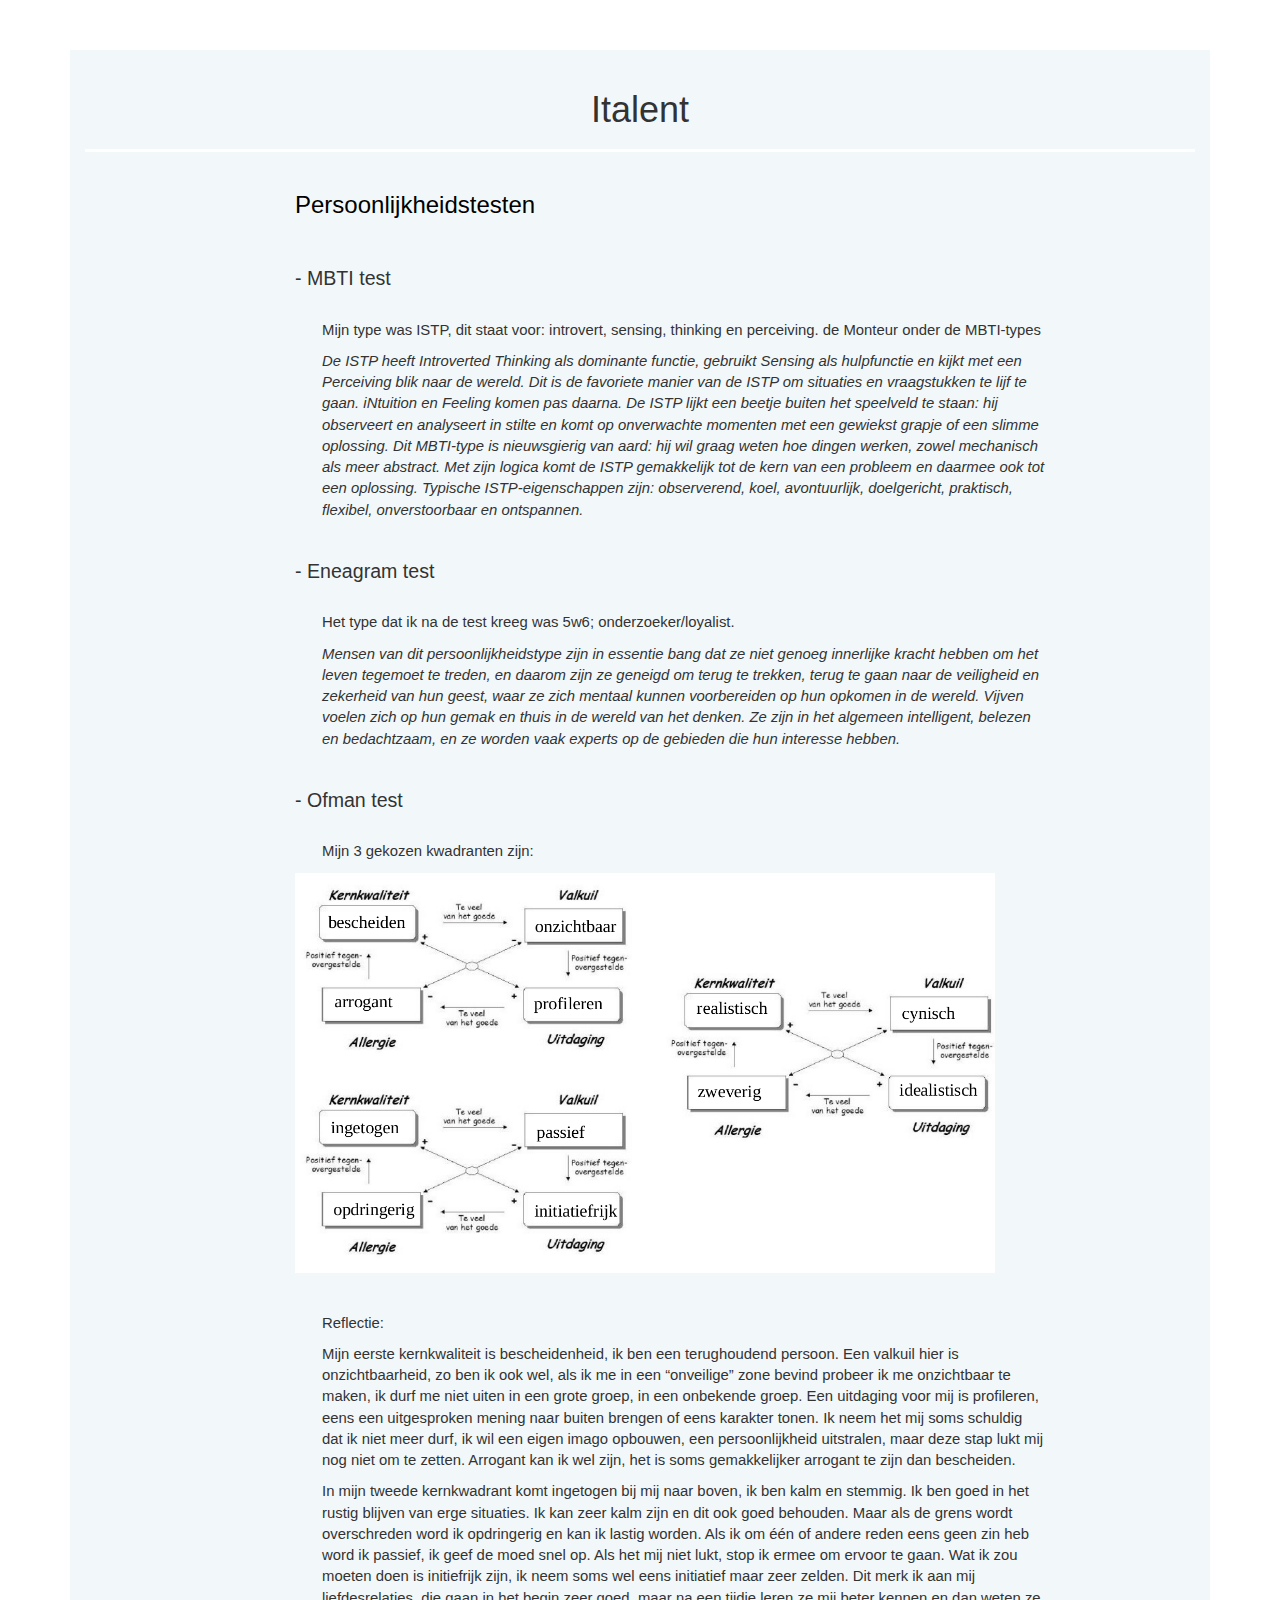
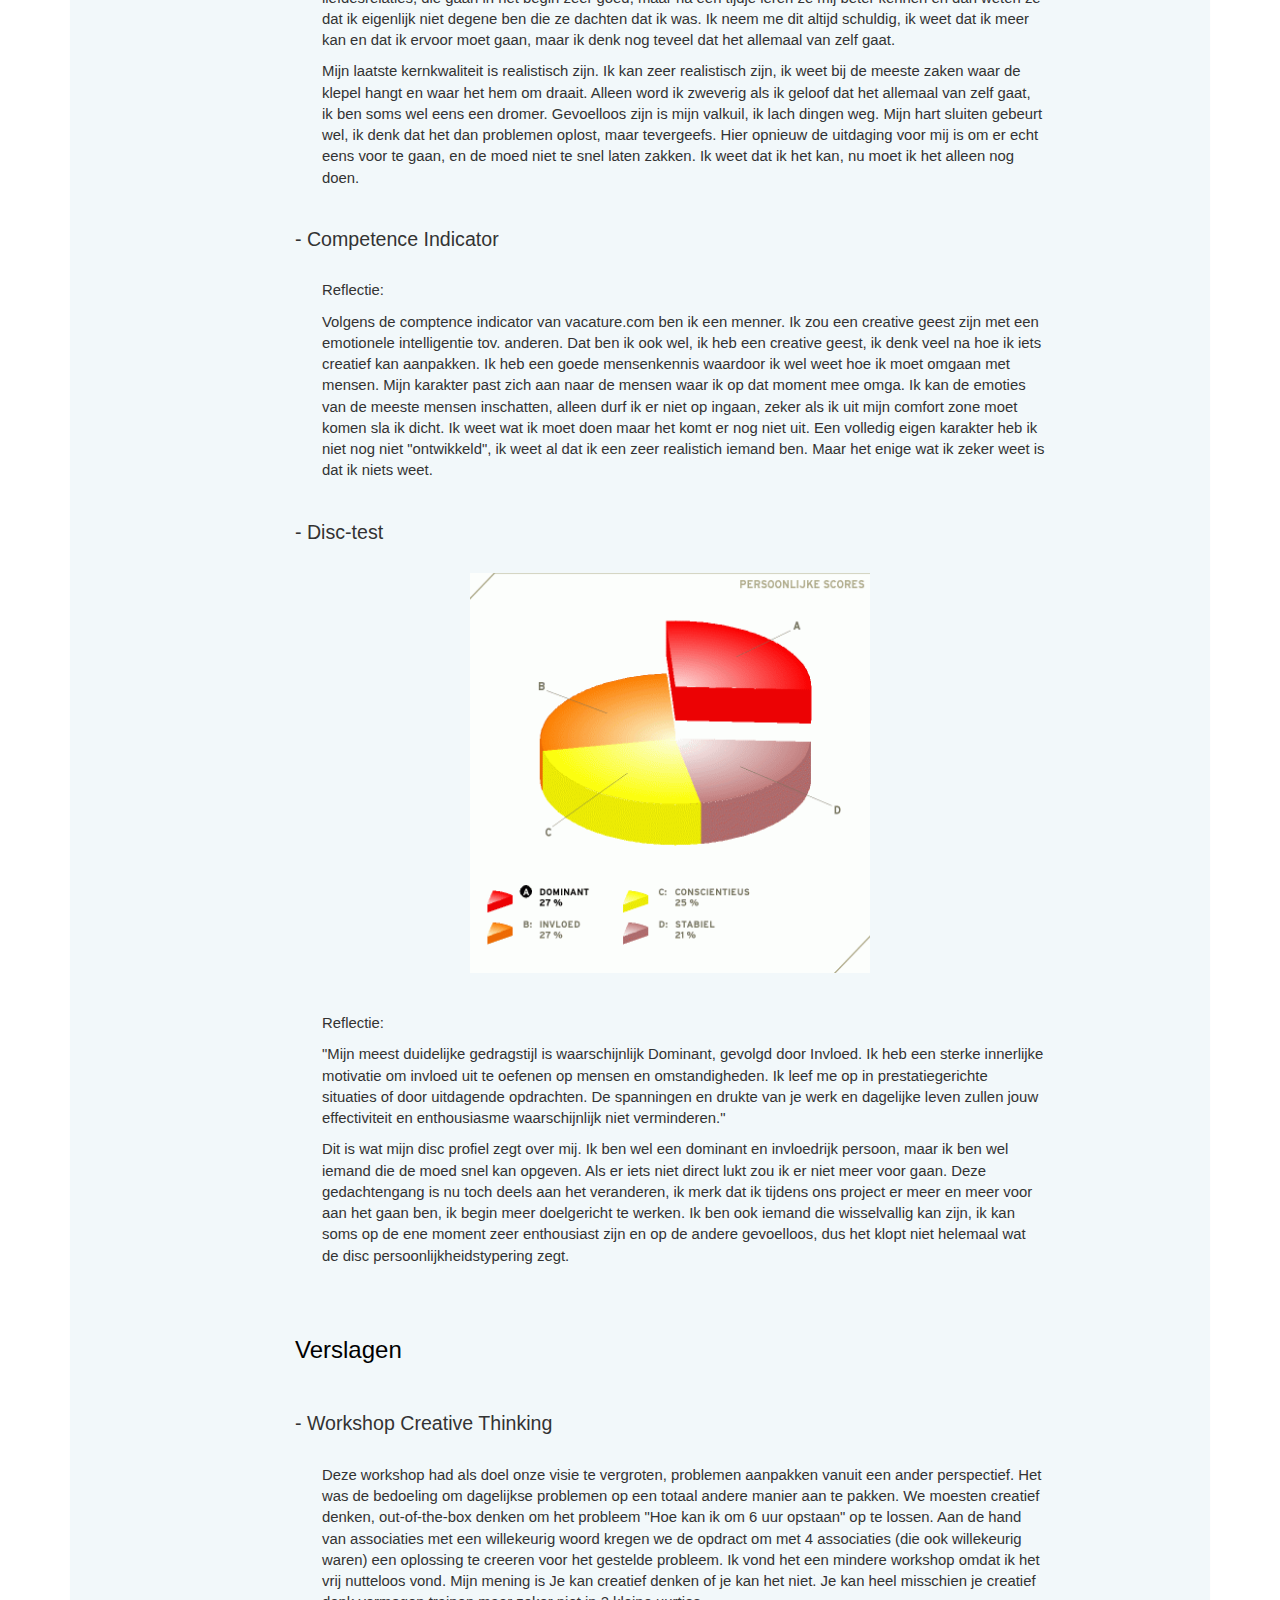
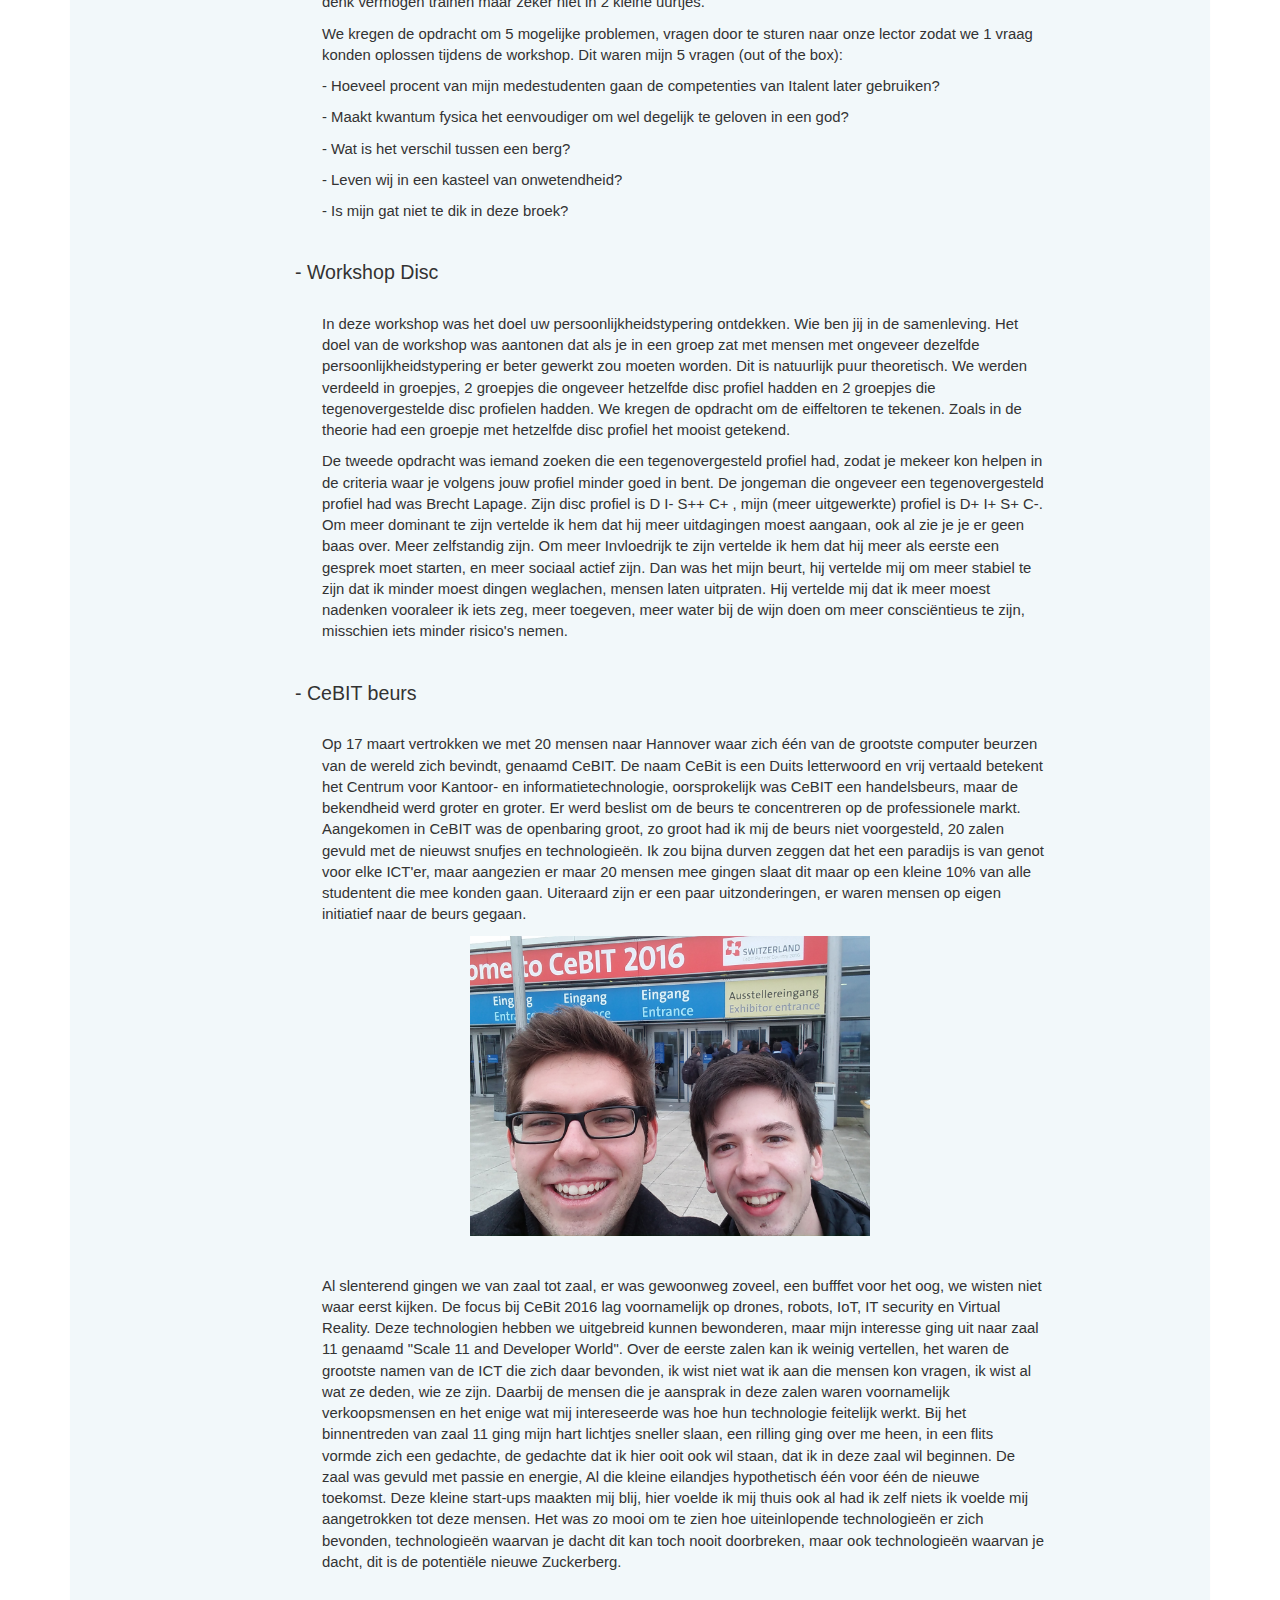
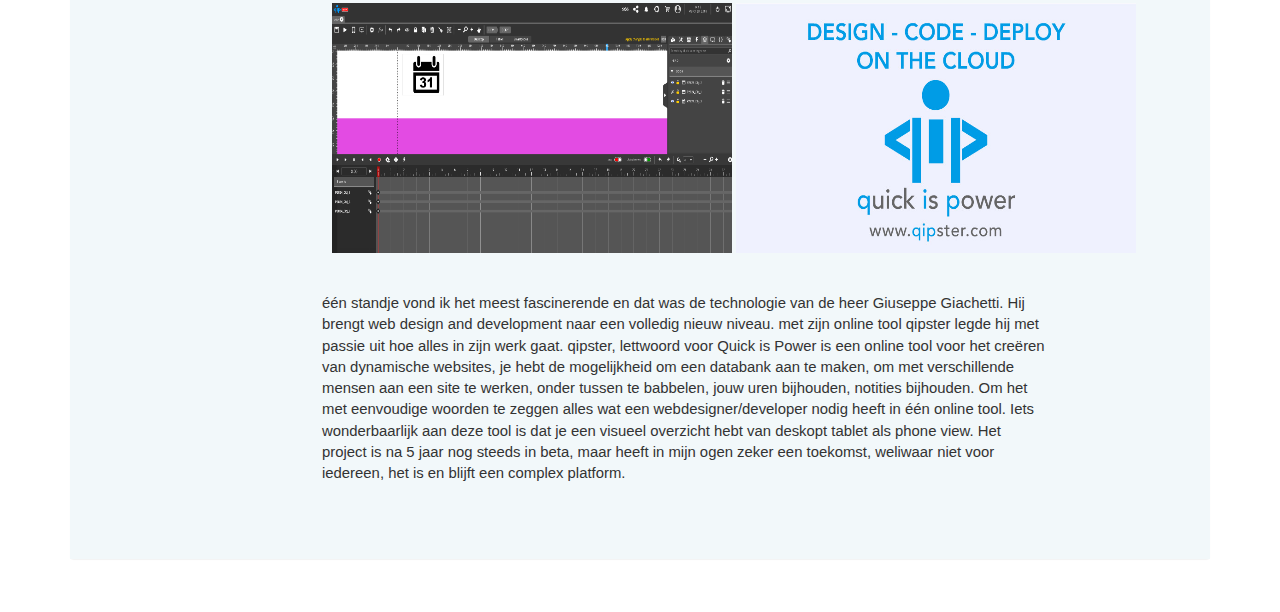
<file: italent/index.html>
<!DOCTYPE html>


<html>

<head>
    <title>Sebastiaan Van Hoecke Italent</title>
    <meta name="viewport" content="width=device-width, initial-scale=1.0">
    <link href="css/bootstrap.min.css" rel="stylesheet">
    <link href="css/styles.css" rel="stylesheet">
</head>

<body>
<div class="container">
    <div class="row">
        <div class="col-lg-12">
            <div class="panel panel-default">
                <div class="panel-body">
                    <div class="page-header">
                        <br>
                        <center><h1>Italent</h1></center>

                    </div>

                    <div class="container">
                        <div class="row">
                            <div class="col-md-2">
                            </div>
                            <div class="col-md-8">
                                <h3>Persoonlijkheidstesten</h3>
                                <br><h4> - MBTI test</h4><br>
                                <p id="pbeetjenaarrechts">
                                    Mijn type was ISTP, dit staat voor: introvert, sensing, thinking en perceiving.
                                    de Monteur onder de MBTI-types
                                </p>
                                <p id="pbeetjenaarrechts">
                                    <cite>
                                        De ISTP heeft Introverted Thinking als dominante functie, gebruikt Sensing als
                                        hulpfunctie en kijkt met een Perceiving blik naar de wereld. Dit is de favoriete
                                        manier van de ISTP om situaties en vraagstukken te lijf te gaan. iNtuition en
                                        Feeling
                                        komen pas daarna. De ISTP lijkt een beetje buiten het speelveld te staan: hij
                                        observeert
                                        en analyseert in stilte en komt op onverwachte momenten met een gewiekst grapje
                                        of
                                        een slimme oplossing. Dit MBTI-type is nieuwsgierig van aard: hij wil graag
                                        weten
                                        hoe dingen werken, zowel mechanisch als meer abstract. Met zijn logica komt de
                                        ISTP
                                        gemakkelijk tot de kern van een probleem en daarmee ook tot een oplossing.
                                        Typische
                                        ISTP-eigenschappen zijn: observerend, koel, avontuurlijk, doelgericht,
                                        praktisch, flexibel,
                                        onverstoorbaar en ontspannen.
                                    </cite>
                                </p>
                                <br><h4> - Eneagram test</h4><br>
                                <p id="pbeetjenaarrechts">Het type dat ik na de test kreeg was 5w6;
                                    onderzoeker/loyalist.</p>
                                <p id="pbeetjenaarrechts">
                                    <cite>
                                        Mensen van dit persoonlijkheidstype zijn in essentie bang dat ze niet genoeg
                                        innerlijke
                                        kracht hebben om het leven tegemoet te treden, en daarom zijn ze geneigd om
                                        terug te trekken,
                                        terug te gaan naar de veiligheid en zekerheid van hun geest, waar ze zich
                                        mentaal kunnen
                                        voorbereiden op hun opkomen in de wereld. Vijven voelen zich op hun gemak en
                                        thuis in de
                                        wereld van het denken. Ze zijn in het algemeen intelligent, belezen en
                                        bedachtzaam, en ze
                                        worden vaak experts op de gebieden die hun interesse hebben.
                                    </cite>
                                </p>
                                <br><h4> - Ofman test</h4><br>
                                <p id="pbeetjenaarrechts">
                                    Mijn 3 gekozen kwadranten zijn:
                                </p>
                                <img src="images/ofman.png" width="700px" height="400px">
                                <br><br><br>
                                <p id="pbeetjenaarrechts">
                                    Reflectie:
                                </p>
                                <p id="pbeetjenaarrechts">
                                    Mijn eerste kernkwaliteit is bescheidenheid, ik ben een terughoudend persoon. Een
                                    valkuil hier is
                                    onzichtbaarheid, zo ben ik ook wel, als ik me in een “onveilige” zone bevind probeer
                                    ik me onzichtbaar
                                    te maken, ik durf me niet uiten in een grote groep, in een onbekende groep. Een
                                    uitdaging voor mij is
                                    profileren, eens een uitgesproken mening naar buiten brengen of eens karakter tonen.
                                    Ik neem het mij
                                    soms schuldig dat ik niet meer durf, ik wil een eigen imago opbouwen, een
                                    persoonlijkheid uitstralen,
                                    maar deze stap lukt mij nog niet om te zetten. Arrogant kan ik wel zijn, het is soms
                                    gemakkelijker
                                    arrogant te zijn dan bescheiden.
                                </p>
                                <p id="pbeetjenaarrechts">
                                    In mijn tweede kernkwadrant komt ingetogen bij mij naar boven, ik ben kalm en
                                    stemmig. Ik ben goed in
                                    het rustig blijven van erge situaties. Ik kan zeer kalm zijn en dit ook goed
                                    behouden. Maar als de grens
                                    wordt overschreden word ik opdringerig en kan ik lastig worden. Als ik om &eacute;&eacute;n
                                    of andere reden eens
                                    geen zin heb word ik passief, ik geef de moed snel op. Als het mij niet lukt, stop
                                    ik ermee om ervoor te
                                    gaan. Wat ik zou moeten doen is initiefrijk zijn, ik neem soms wel eens initiatief
                                    maar zeer zelden. Dit
                                    merk ik aan mij liefdesrelaties, die gaan in het begin zeer goed, maar na een tijdje
                                    leren ze mij beter
                                    kennen en dan weten ze dat ik eigenlijk niet degene ben die ze dachten dat ik was.
                                    Ik neem me dit altijd
                                    schuldig, ik weet dat ik meer kan en dat ik ervoor moet gaan, maar ik denk nog
                                    teveel dat het allemaal
                                    van zelf gaat.
                                </p>
                                <p id="pbeetjenaarrechts">
                                    Mijn laatste kernkwaliteit is realistisch zijn. Ik kan zeer realistisch zijn, ik
                                    weet bij de meeste zaken waar
                                    de klepel hangt en waar het hem om draait. Alleen word ik zweverig als ik geloof dat
                                    het allemaal van
                                    zelf gaat, ik ben soms wel eens een dromer. Gevoelloos zijn is mijn valkuil, ik lach
                                    dingen weg. Mijn hart
                                    sluiten gebeurt wel, ik denk dat het dan problemen oplost, maar tevergeefs. Hier
                                    opnieuw de uitdaging
                                    voor mij is om er echt eens voor te gaan, en de moed niet te snel laten zakken. Ik
                                    weet dat ik het kan, nu
                                    moet ik het alleen nog doen.
                                </p>
                                <br><h4> - Competence Indicator</h4><br>


                                <p id="pbeetjenaarrechts">
                                    Reflectie:
                                </p>
                                <p id="pbeetjenaarrechts">
                                    Volgens de comptence indicator van vacature.com ben ik een menner. Ik zou een
                                    creative geest zijn met een
                                    emotionele intelligentie tov. anderen. Dat ben ik ook wel, ik heb een creative
                                    geest, ik denk veel na hoe ik iets
                                    creatief kan aanpakken. Ik heb een goede mensenkennis waardoor ik wel weet hoe ik
                                    moet omgaan met mensen.
                                    Mijn karakter past zich aan naar de mensen waar ik op dat moment mee omga. Ik kan de
                                    emoties van de meeste
                                    mensen inschatten, alleen durf ik er niet op ingaan, zeker als ik uit mijn comfort
                                    zone moet komen sla ik dicht.
                                    Ik weet wat ik moet doen maar het komt er nog niet uit. Een volledig eigen karakter
                                    heb ik niet nog niet
                                    &quot;ontwikkeld&quot;, ik weet al dat ik een zeer realistich iemand ben. Maar het
                                    enige wat ik zeker weet is dat ik niets
                                    weet.
                                </p>
                                <br><h4> - Disc-test</h4><br>

                                <center><img src="images/disc.png" width="400px" height="400px"></center>
                                <br><br>
                                <p id="pbeetjenaarrechts">
                                    Reflectie:
                                </p>
                                <p id="pbeetjenaarrechts">
                                    &quot;Mijn meest duidelijke gedragstijl is waarschijnlijk Dominant, gevolgd door
                                    Invloed. Ik heb een sterke innerlijke motivatie om invloed
                                    uit te oefenen op mensen en omstandigheden. Ik leef me op in prestatiegerichte
                                    situaties of door uitdagende opdrachten. De
                                    spanningen en drukte van je werk en dagelijke leven zullen jouw effectiviteit en
                                    enthousiasme waarschijnlijk niet verminderen.&quot;
                                </p>
                                <p id="pbeetjenaarrechts">
                                    Dit is wat mijn disc profiel zegt over mij. Ik ben wel een dominant en invloedrijk
                                    persoon, maar ik ben wel iemand die de moed
                                    snel kan opgeven. Als er iets niet direct lukt zou ik er niet meer voor gaan. Deze
                                    gedachtengang is nu toch deels aan het
                                    veranderen, ik merk dat ik tijdens ons project er meer en meer voor aan het gaan
                                    ben, ik begin meer doelgericht te werken.
                                    Ik ben ook iemand die wisselvallig kan zijn, ik kan soms op de ene moment zeer
                                    enthousiast zijn en op de andere gevoelloos, dus
                                    het klopt niet helemaal wat de disc persoonlijkheidstypering zegt.
                                </p>
                                <br><br>
                                <h3>Verslagen</h3>
                                <br><h4> - Workshop Creative Thinking </h4><br>
                                <p id="pbeetjenaarrechts">
                                    Deze workshop had als doel onze visie te vergroten, problemen aanpakken vanuit een
                                    ander perspectief. Het was de bedoeling
                                    om dagelijkse problemen op een totaal andere manier aan te pakken. We moesten
                                    creatief denken, out-of-the-box denken om
                                    het probleem "Hoe kan ik om 6 uur opstaan" op te lossen. Aan de hand van associaties
                                    met een willekeurig woord kregen we de
                                    opdract om met 4 associaties (die ook willekeurig waren) een oplossing te creeren
                                    voor het gestelde probleem. Ik vond het een
                                    mindere workshop omdat ik het vrij nutteloos vond. Mijn mening is Je kan creatief
                                    denken of je kan het niet. Je kan heel
                                    misschien je creatief denk vermogen trainen maar zeker niet in 2 kleine uurtjes.


                                </p>
                                <p id="pbeetjenaarrechts">
                                    We kregen de opdracht om 5 mogelijke problemen, vragen door te sturen naar onze
                                    lector zodat we 1 vraag konden oplossen tijdens
                                    de workshop. Dit waren mijn 5 vragen (out of the box):
                                </p>
                                <p id="pbeetjenaarrechts">
                                    - Hoeveel procent van mijn medestudenten gaan de competenties van Italent later
                                    gebruiken?
                                </p>
                                <p id="pbeetjenaarrechts">
                                    - Maakt kwantum fysica het eenvoudiger om wel degelijk te geloven in een god?
                                </p>
                                <p id="pbeetjenaarrechts">
                                    - Wat is het verschil tussen een berg?
                                </p>
                                <p id="pbeetjenaarrechts">
                                    - Leven wij in een kasteel van onwetendheid?
                                </p>
                                <p id="pbeetjenaarrechts">
                                    - Is mijn gat niet te dik in deze broek?
                                </p>
                                <br>
                                <h4> - Workshop Disc </h4><br>
                                <p id="pbeetjenaarrechts">
                                    In deze workshop was het doel uw persoonlijkheidstypering ontdekken. Wie ben jij in
                                    de samenleving. Het doel van
                                    de workshop was aantonen dat als je in een groep zat met mensen met ongeveer
                                    dezelfde persoonlijkheidstypering
                                    er beter gewerkt zou moeten worden. Dit is natuurlijk puur theoretisch. We werden
                                    verdeeld in groepjes, 2 groepjes
                                    die ongeveer hetzelfde disc profiel hadden en 2 groepjes die tegenovergestelde disc
                                    profielen hadden. We kregen
                                    de opdracht om de eiffeltoren te tekenen. Zoals in de theorie had een groepje met
                                    hetzelfde disc profiel het mooist
                                    getekend.
                                </p>
                                <p id="pbeetjenaarrechts">
                                    De tweede opdracht was iemand zoeken die een tegenovergesteld profiel had, zodat je
                                    mekeer kon helpen in de criteria
                                    waar je volgens jouw profiel minder goed in bent. De jongeman die ongeveer een
                                    tegenovergesteld profiel had was Brecht
                                    Lapage. Zijn disc profiel is D I- S++ C+ , mijn (meer uitgewerkte) profiel is D+ I+
                                    S+ C-. Om meer dominant te zijn vertelde
                                    ik hem dat hij meer uitdagingen moest aangaan, ook al zie je je er geen baas over.
                                    Meer zelfstandig zijn. Om meer Invloedrijk
                                    te zijn vertelde ik hem dat hij meer als eerste een gesprek moet starten, en meer
                                    sociaal actief zijn. Dan was het mijn beurt, hij
                                    vertelde mij om meer stabiel te zijn dat ik minder moest dingen weglachen, mensen
                                    laten uitpraten. Hij vertelde mij
                                    dat ik meer moest nadenken vooraleer ik iets zeg, meer toegeven, meer water bij de
                                    wijn doen om meer consci&euml;ntieus
                                    te zijn, misschien iets minder risico's nemen.
                                </p><br>

                                <h4> - CeBIT beurs </h4><br>
                                <p id="pbeetjenaarrechts">

                                    Op 17 maart vertrokken we met 20 mensen naar Hannover waar zich &eacute;&eacute;n
                                    van de grootste computer beurzen van de wereld zich bevindt, genaamd
                                    CeBIT. De naam CeBit is een Duits letterwoord en vrij vertaald betekent het Centrum
                                    voor Kantoor- en informatietechnologie, oorsprokelijk was CeBIT
                                    een handelsbeurs, maar de bekendheid werd groter en groter. Er werd beslist om de
                                    beurs te concentreren op de professionele markt. Aangekomen in
                                    CeBIT was de openbaring groot, zo groot had ik mij de beurs niet voorgesteld, 20
                                    zalen gevuld met de nieuwst snufjes en technologie&euml;n. Ik zou bijna
                                    durven zeggen dat het een paradijs is van genot voor elke ICT'er, maar aangezien er
                                    maar 20 mensen mee gingen slaat dit maar op een kleine 10% van
                                    alle studentent die mee konden gaan. Uiteraard zijn er een paar uitzonderingen, er
                                    waren mensen op eigen initiatief naar de beurs gegaan.

                                </p>

                                <center><img src="images/cebit.jpg" width="400px" height="300px"></center>
                                <br><br>


                                <p id="pbeetjenaarrechts">
                                    Al slenterend gingen we van zaal tot zaal, er was gewoonweg zoveel, een bufffet voor
                                    het oog, we wisten niet waar eerst kijken. De focus bij CeBit 2016 lag voornamelijk
                                    op drones,
                                    robots, IoT, IT security en Virtual Reality. Deze technologien hebben we uitgebreid
                                    kunnen bewonderen, maar mijn interesse ging uit naar zaal 11 genaamd &quot;Scale 11
                                    and Developer World&quot;. Over
                                    de eerste zalen kan ik weinig vertellen, het waren de grootste namen van de ICT die
                                    zich daar bevonden, ik wist niet wat ik aan die mensen kon vragen, ik wist al wat ze
                                    deden, wie ze zijn. Daarbij
                                    de mensen die je aansprak in deze zalen waren voornamelijk verkoopsmensen en het
                                    enige wat mij intereseerde was hoe hun technologie feitelijk werkt. Bij het
                                    binnentreden van zaal
                                    11 ging mijn hart lichtjes sneller slaan, een rilling ging over me heen, in een
                                    flits vormde zich een gedachte, de gedachte dat ik hier ooit ook wil staan, dat ik
                                    in deze zaal wil beginnen. De
                                    zaal was gevuld met passie en energie, Al die kleine eilandjes hypothetisch &eacute;&eacute;n
                                    voor &eacute;&eacute;n de nieuwe toekomst. Deze kleine start-ups maakten mij blij,
                                    hier voelde ik mij thuis ook al had ik zelf niets
                                    ik voelde mij aangetrokken tot deze mensen. Het was zo mooi om te zien hoe
                                    uiteinlopende technologie&euml;n er zich bevonden, technologie&euml;n waarvan je
                                    dacht dit kan toch nooit doorbreken, maar
                                    ook technologie&euml;n waarvan je dacht, dit is de potenti&euml;le nieuwe
                                    Zuckerberg.

                                </p>
                                <div class="container">
                                    <div class="row">
                                        <div class="col-md-9"><br>
                                            <center>
                                                <img id="imgqip" src="images/qip2.png" width="400px" height="250px">
                                                <img id="imgqip2" src="images/qip.jpg" width="400px" height="250px"><br><br>
                                            </center>
                                            <br>
                                        </div>
                                    </div>
                                </div>

                                <p id="pbeetjenaarrechts">
                                    &eacute;&eacute;n standje vond ik het meest fascinerende en dat was de technologie
                                    van de heer Giuseppe Giachetti. Hij brengt web design and development naar een
                                    volledig nieuw niveau. met
                                    zijn online tool qipster legde hij met passie uit hoe alles in zijn werk gaat.
                                    qipster, lettwoord voor Quick is Power is een online tool voor het cre&euml;ren van
                                    dynamische websites, je hebt
                                    de mogelijkheid om een databank aan te maken, om met verschillende mensen aan een
                                    site te werken, onder tussen te babbelen, jouw uren bijhouden, notities bijhouden.
                                    Om het
                                    met eenvoudige woorden te zeggen alles wat een webdesigner/developer nodig heeft
                                    in &eacute;&eacute;n online tool. Iets wonderbaarlijk aan deze tool is dat je een
                                    visueel overzicht hebt van deskopt
                                    tablet als phone view. Het project is na 5 jaar nog steeds in beta, maar heeft in
                                    mijn ogen zeker een toekomst, weliwaar niet voor iedereen, het is en blijft een
                                    complex platform.
                                </p><br>
                                <p></p>
                                <br>
                            </div>
                            <div class="col-md-2">
                            </div>
                        </div>
                    </div>
                    <div class="container">

                    </div>


                </div>
            </div>
        </div>
    </div>
</div>

</body>
</html>
</file>
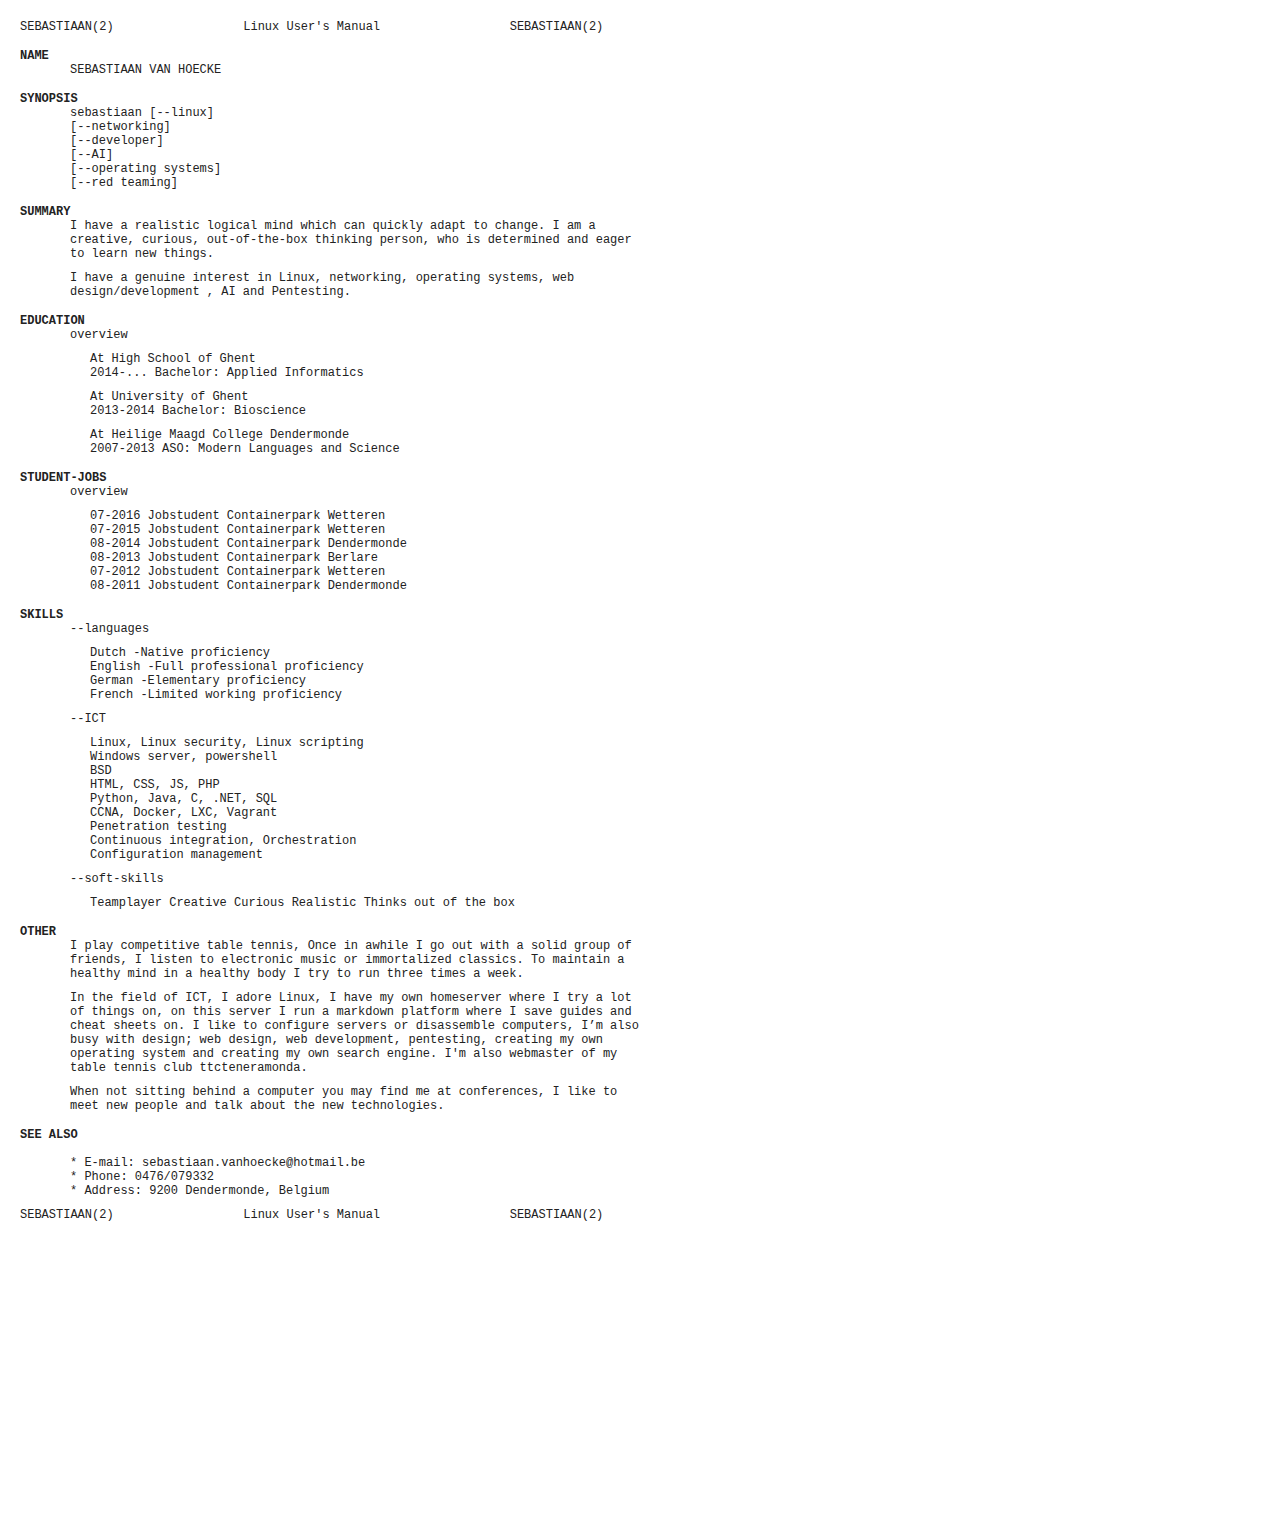
<file: cvmanpage.html>
<!DOCTYPE html><html lang="en"><head><meta charset="utf-8"><meta http-equiv="X-UA-Compatibe" content="IE=edge,chrome=1"><meta name="viewport" content="width=device-width, initial-scale=1"><meta name="application-name" content="Sebastiaan Van Hoecke"><meta name="author" content="Sebastiaan Van Hoecke"><meta content="Sebastiaan Van Hoecke" property="og:site_name"><meta content="Sebastiaan Van Hoecke" property="og:title"><meta property="og:description" content="Sebastiaan Van Hoecke"><meta content="website" property="og:type"><meta name="apple-mobile-web-app-capable" content="yes"><meta name="apple-mobile-web-app-title" content="Sebastiaan Van Hoecke"><meta name="mobile-web-app-capable" content="yes"><link rel="icon" href="img/favicon.png" sizes="16x16" type="image/png"><link rel="icon" href="img/favicon.png" sizes="32x32" type="image/png"><link rel="icon" href="img/favicon.png" sizes="48x48" type="image/png"><link rel="icon" href="img/favicon.png" sizes="62x62" type="image/png"><link rel="icon" href="img/favicon.png" sizes="192x192" type="image/png"><title>CV Sebastiaan Van Hoecke</title><link rel="stylesheet" href="css/cvmanpage.css"><script>(function(i,s,o,g,r,a,m){i['GoogleAnalyticsObject']=r;i[r]=i[r]||function(){
(i[r].q=i[r].q||[]).push(arguments)
},i[r].l=1*new Date();a=s.createElement(o),
m=s.getElementsByTagName(o)[0];a.async=1;a.src=g;m.parentNode.insertBefore(a,m)
})(window,document,'script','https://www.google-analytics.com/analytics.js','ga');

ga('create', 'UA-78158473-3', 'auto');
ga('send', 'pageview');
</script></head><body><pre class="cvheader">SEBASTIAAN(2)                  Linux User's Manual                  SEBASTIAAN(2)</pre><h1>NAME</h1><p class="text">SEBASTIAAN VAN HOECKE</p><h1>SYNOPSIS</h1><p class="text">sebastiaan [--linux]<br>[--networking]<br>[--developer]<br>[--AI]<br>[--operating systems]<br>[--red teaming]</p><h1>SUMMARY</h1><p class="text">I have a realistic logical mind which can quickly adapt to change. I am a creative, curious, out-of-the-box thinking person, who is determined and eager to learn new things.</p><p class="text">I have a genuine interest in Linux, networking, operating systems, web design/development , AI and Pentesting.</p><h1>EDUCATION</h1><p class="text">overview</p><p class="doubletext">At High School of Ghent<br>2014-... Bachelor: Applied Informatics </p><p class="doubletext"> At University of Ghent <br>2013-2014 Bachelor: Bioscience </p><p class="doubletext"> At Heilige Maagd College Dendermonde <br>2007-2013 ASO: Modern Languages and Science </p><h1>STUDENT-JOBS</h1><p class="text">overview</p><p class="doubletext">07-2016 Jobstudent Containerpark Wetteren <br>07-2015 Jobstudent Containerpark Wetteren <br>08-2014 Jobstudent Containerpark Dendermonde <br>08-2013 Jobstudent Containerpark Berlare <br>07-2012 Jobstudent Containerpark Wetteren <br>08-2011 Jobstudent Containerpark Dendermonde</p><h1>SKILLS</h1><p class="text">--languages</p><p class="doubletext">Dutch     -Native proficiency<br>English   -Full professional proficiency<br>German    -Elementary proficiency<br>French    -Limited working proficiency</p><p class="text">--ICT</p><p class="doubletext">Linux, Linux security, Linux scripting<br>Windows server, powershell<br>BSD<br>HTML, CSS, JS, PHP<br>Python, Java, C, .NET, SQL<br>CCNA, Docker, LXC, Vagrant<br>Penetration testing<br>Continuous integration, Orchestration<br>Configuration management</p><p class="text">--soft-skills</p><p class="doubletext">Teamplayer  Creative  Curious  Realistic  Thinks out of the box</p><h1>OTHER</h1><p class="text">I play competitive table tennis, Once in awhile I go out with a solid group of friends, I listen to electronic music or immortalized classics. To maintain a healthy mind in a healthy body I try to run three times a week. </p><p class="text">In the field of ICT, I adore Linux, I have my own homeserver where I try a lot of things on, on this server I run a markdown platform where I save guides and cheat sheets on. I like to configure servers or disassemble computers, I’m also busy with design; web design, web development, pentesting, creating my own operating system and creating my own search engine. I'm also webmaster of my table tennis club ttcteneramonda.</p><p class="text">When not sitting behind a computer you may find me at conferences, I like to meet new people and talk about the new technologies.</p><p class="text"></p><h1>SEE ALSO</h1><p class="text"><br>* E-mail: sebastiaan.vanhoecke@hotmail.be<br>* Phone: 0476/079332<br>* Address: 9200 Dendermonde, Belgium</p><pre class="cvheader">SEBASTIAAN(2)                  Linux User's Manual                  SEBASTIAAN(2)</pre><footer></footer></body></html>
</file>
<file: italent/css/styles.css>
@import url(//fonts.googleapis.com/css?family=Exo:100,200,400);
@import url(//fonts.googleapis.com/css?family=Source+Sans+Pro:700,400,300);


html
{
  width: 100%;
  overflow-y: scroll;

}

body
{

  max-width: 100%;
  background: white;
  margin-top: 50px;
  margin-bottom: 33px;
}

.page-header
{
  margin-top: 0;
}



.jumbotron
{
  padding-top: 20px;

  width: 100%;
  background: #F2F8FA;
}

.featuredImg
{
  margin-bottom: 45px;
  margin-left: 50px;
  margin-top: 15px;
  margin-right: 0%;
  width: 70%;
}
.navbar
{
  color: black;
  padding-right: 35px;


 border-bottom: 2px solid #F2F8FA;


 background: #AFC6CC;
 -webkit-backface-visibility: hidden;
}
.navbar-default .navbar-text {
  color: #303123;
}
.navbar-default .navbar-nav > li > a {
  color: #303123;

}
.navbar-default .navbar-nav > li > a:hover

{
  background-color: #F2F8FA;
  color: black;
}
.navbar-default .navbar-nav > li > a:focus {
  color: black;
  background-color: #F2F8FA;
}
.navbar-default .navbar-nav > .active > a,
.navbar-default .navbar-nav > .active > a:hover,
.navbar-default .navbar-nav > .active > a:focus {
  color: black;

  background-color: #F2F8FA;
}

form
{
  border: 2px solid white;
  border-top-style: dotted;
  border-right-style: solid;
  border-bottom-style: dotted;
  border-left-style: solid;
  margin: 10px auto;
  padding: 15px;
  width: 350px;

}

label
{
  float: left;
  width: 75px;
  text-align: right;
  margin-right: 15px;
}

#input1
{
  float: left;
  width: 75px;
  text-align: right;
  margin-right: 150px;
}

textarea
{
  width: 310px;
  height: 220px;
  background-color: #f5f5f5;

  border-width: 1px;
  border-style: solid;
  border-color: #cccccc;
  font-size: 0.938em;

  margin-bottom: 20px;
}

input
{
  background-color: #f5f5f5;
  border-width: 1px;
  border-style: solid;
  border-color: #cccccc;
  margin-bottom: 10px;
}

select
{
  width: 120px;
  font-size: 0.938em;
  background-color: #f5f5f5;
  border-color: #cccccc;
  border-style: solid;
  border-width: 1px;
  margin-bottom: 10px;
}

.navbar-default .navbar-brand {
  color: #303123;

}
p
{
  font-size: 1.063em;
}
h4
{
  font-size: 1.4em;
}
h2
{
  margin-bottom: 30px;
  color: black;
}
h3
{
  margin-bottom: 20px;
  color: black;
}

#thmetietsaan2
{
  padding: 10px 65px 10px 65px;
}
table
{

}
th, td, tr {
  margin-top: 20px;
  margin: 0px auto;
  border: 3px solid #F2F8FA;
  padding: 10px 5px 10px 25px;
  font-size: 1em;


}
#thmetietsaan
{
  padding: 10px 35px 10px 35px;
}
#thmetietsaan3
{
  padding: 10px 15px 10px 23px;
}


#pbeetjenaarrechts
{
  margin-left: 27px;
}
#pbeetjenaarrechts2
{
  margin-left: 42px;
}
#h2beetjenaarrechts
{
  margin-left: 20%;
}
.page-header
{
  border-bottom: 3px solid white;

}
#trmetietsaan
{
  padding: 0px 0px 0px 0px;
  border: 3px solid #F2F8FA;
}

#test1
{
  height: 5px;
}
.panel-body
{
  padding-top: 0;
  background: #F2F8FA;
  height: 100%;
}
blockquote
{
  border-left: 7px solid #AAD6E1;
  margin: 1.5em 10px;
  padding: 0.5em 1px 1px 1px 1px;
}
.blockquote-reverse{
  margin-right: 88px;
  border-right: 7px solid #AAD6E1;
}
#tabelhide
{
  font-size: 0.813em;
  width: 98%;
}

#autopad
{

  width: 32.5%;

}
#h5ietsgroter
{
  font-size: 0.938em;
}
#pblock
{
  display: inline;
}
#ppad
{
  text-align: left;
  padding-left: 25%;
  margin: auto;
}
#ppad4
{
  text-align: left;
  padding-left: 25%;
  margin: auto;
  padding-top: 11%
}
#ppad3
{
  text-align: left;
  padding-left: 25%;
  margin: auto;
  padding-bottom: 17%
}
#tabletablebestuur
{
  margin-bottom: 45%;
}
#tablebestuur
{
  padding-left: 25px;
  padding-right: 25px;
}
#tablebestuur2
{
  padding-left: 25px;
  padding-right: 25px;
}
#bordercol4
{
  border: 0px solid #E2F0F4;
  background: #F2F8FA;
  border-radius: 2%;

  padding-bottom: 5%;
}
#ppad2margin
{
  margin-left: 5%;
  margin-right: 5%;
}
#locatiemargins
{
  padding-top: 16%;
  padding-bottom: 9%;
}
#bestuurmargins
{
  padding-top: 20%;
  padding-bottom: 9%;
}
h34
{
  font-size: 25px;
}

#bestuurtiteldonker
{
  padding: 3% 0px 3% 0px;
  background: #AAD6E1;
  border-top: 0px solid #AAD6E1;
	border-top-left-radius: 0.5em;
  border-top-right-radius: 0.5em;
  margin-top: auto;

}
.col-md-4
{
  position: relative;

}
#bordercol4
{
  position: absolute;
    top: 0;
    bottom: 0;
    height: 380px;
    width: 360px;

}
#btnfixed
{
    position:absolute; bottom:0;  margin-bottom:4%; left: 37.5%;
}
#coldmd12hide
{
  margin-bottom: 33.5%;
}



@media (max-width: 650px)
{
  .container {
    width: 100% !important;
  }
  .navbar-brand
  {
    display: none;
  }
  .navbar
  {
    padding-left: 20%;
  }
  #validatie
  {
    display: none;
  }
  #tabletablebestuur
  {
    width: 1px;

  }
  #tablebestuur
  {
    padding-left: 2px;
    padding-right: 2px;
    font-size: 0.6em;


  }
  #tablebestuur2
  {
    padding-left: 2px;
    padding-right: 2px;
    width: 1px;
    word-wrap: break-word;
    font-size: 0.6em;


  }
  #tablekalendermobile
  {
    font-size: 0.7em;
    padding-left: 6px;
    padding-right: 6px;
    width: 10px;
    margin: auto;
  }
  .vrij
  {
    font-size: 0.6em;

    margin: auto;
  }
  #thmetietsaan
  {
    font-size: 0.6em;
    padding-left: 4px;
    padding-right: 4px;
    width: 5px;
    margin: auto;
  }
  #thmetietsaan3
  {
    font-size: 0.6em;
    padding-left: 4px;
    padding-right: 4px;
    width: 5px;
    margin: auto;
  }
  #thmetietsaan2
  {
    font-size: 0.6em;
    padding-left: 4px;
    padding-right: 4px;
    width: 5px;
    margin: auto;
  }
  #dylanislelijk
  {
    display: none;
  }

  textarea
  {
    width: 150px;
    height: 100px;
    background-color: #f5f5f5;

    border-width: 1px;
    border-style: solid;
    border-color: #cccccc;
    font-size: 0.938em;

    margin-bottom: 20px;
  }
#time
{
  display: none;
}
.blockquote-reverse
{
  display: none;
}
#bordercol4
{
  border: 0px solid #F2F8FA;
  background: #F2F8FA;
  border-radius: 2%;

  padding-bottom: 5%;
  margin-bottom: 10%;;
}
.col-md-4
{
  position: relative;

}
#bordercol4
{
  position: relative;
    top: auto;
    bottom: auto;
    height: auto;
    width: auto;

}
#btnfixed
{
    position:relative; bottom:0;  margin-bottom:0%; left: 0%;
}



}
@media only screen and (min-device-width: 651px) and (max-device-width: 950px)
  {
     .container {
    width: 100% !important;
  }

    .col-md-4
{

  position:  relative;


}
#bordercol4
{
  position: relative;
    top: auto;
    bottom: auto;
    height: auto;
    width: auto;

}

  }

@media only screen and (min-device-width: 951px) and (max-device-width: 1100px)
{
  .container {
    width: 100% !important;
  }



  #bestuurtiteldonker
{
  padding: 3% 0px 3% 0px;
  background: #d2e7bd;
  border-top: 0px solid #d2e7bd;
	border-top-left-radius: 0.5em;
  border-top-right-radius: 0.5em;
  margin-top: auto;

}
.col-md-4
{
  position:  auto;

}
#bordercol4
{
  position: auto;
    top: 0;
    bottom: 0;
    height: 385px;
    width: 300px;

}

#btnfixed
{
    position:absolute; bottom:0;  margin-bottom:4%; left: 35.2%;
}
#coldmd12hide
{
  margin-bottom: 36.5%;
}


}
.modal-open[style] {
  padding-right: 0px !important;
    padding-left: 0px !important;
}
.modal-close[style] {
  padding-right: 0px !important;
    padding-left: 0px !important;
}


#myModal2
{
  padding-top: 17%;

}
#colheight
{


}
.dropdown-menu > li
{
margin-top: 1px;
}

.dropdown-menu > li > a:hover
{
overflow: auto;
width: 100%;
height: 100%;
}

#Cploeg, #Aploeg, #Bploeg
{

  padding-top: 3%;
}
#dylanislelijk
{
  padding-top: 9.25%;

}
#tablevariadonker
{

  background: #d2e7bd;
}
#h1kleiner
{

  font-size: 3em;
}
#h1kleinerr
{

  padding-left: 3.5%;
}
.panel-default
{
  border: 0px white;
}
#overmezelf{
  padding-top: 8%;
}
#imgqip{
padding: 0px 0px 0px 0px;
margin-left: 0px;
}
#imgqip2{
  margin-left: 0px;
padding: 0px 0px 0px 0px;
}
</file>
<file: css/cvmanpage.css>
body { font-family: monospace; font-size: 12px; color: #222222; margin: 20px 10px 0px 20px; text-align: left; }
.cvheader { font-family: monospace; font-size: 12px; margin: 10px 0px 0px 0px; }
h1 { font-size: 12px; font-weight: bold; margin: 15px 0px 0px 0px; }
.text { margin: 0px 0px 10px 50px; width: 575px; }
.doubletext { margin: 0px 0px 10px 70px; width: 525px; }
.bottomcut { margin-bottom: 0px; }
a, a.active, a.visited, a.hover { color: #222222; text-decoration: underline; }
.footer { margin: 10px 0px 20px 0px; color: #CCCCCC; }
.linkfloater { position: absolute; top: 5px; right: 5px; padding: 5px; text-align: right; background-color: #222222; color: #FFFFFF; }
.linkfloater a:link, .linkfloater a:visited, .linkfloater a:hover { color: #00FF00; text-decoration: underline; }
footer { height: 25em; }
</file>
